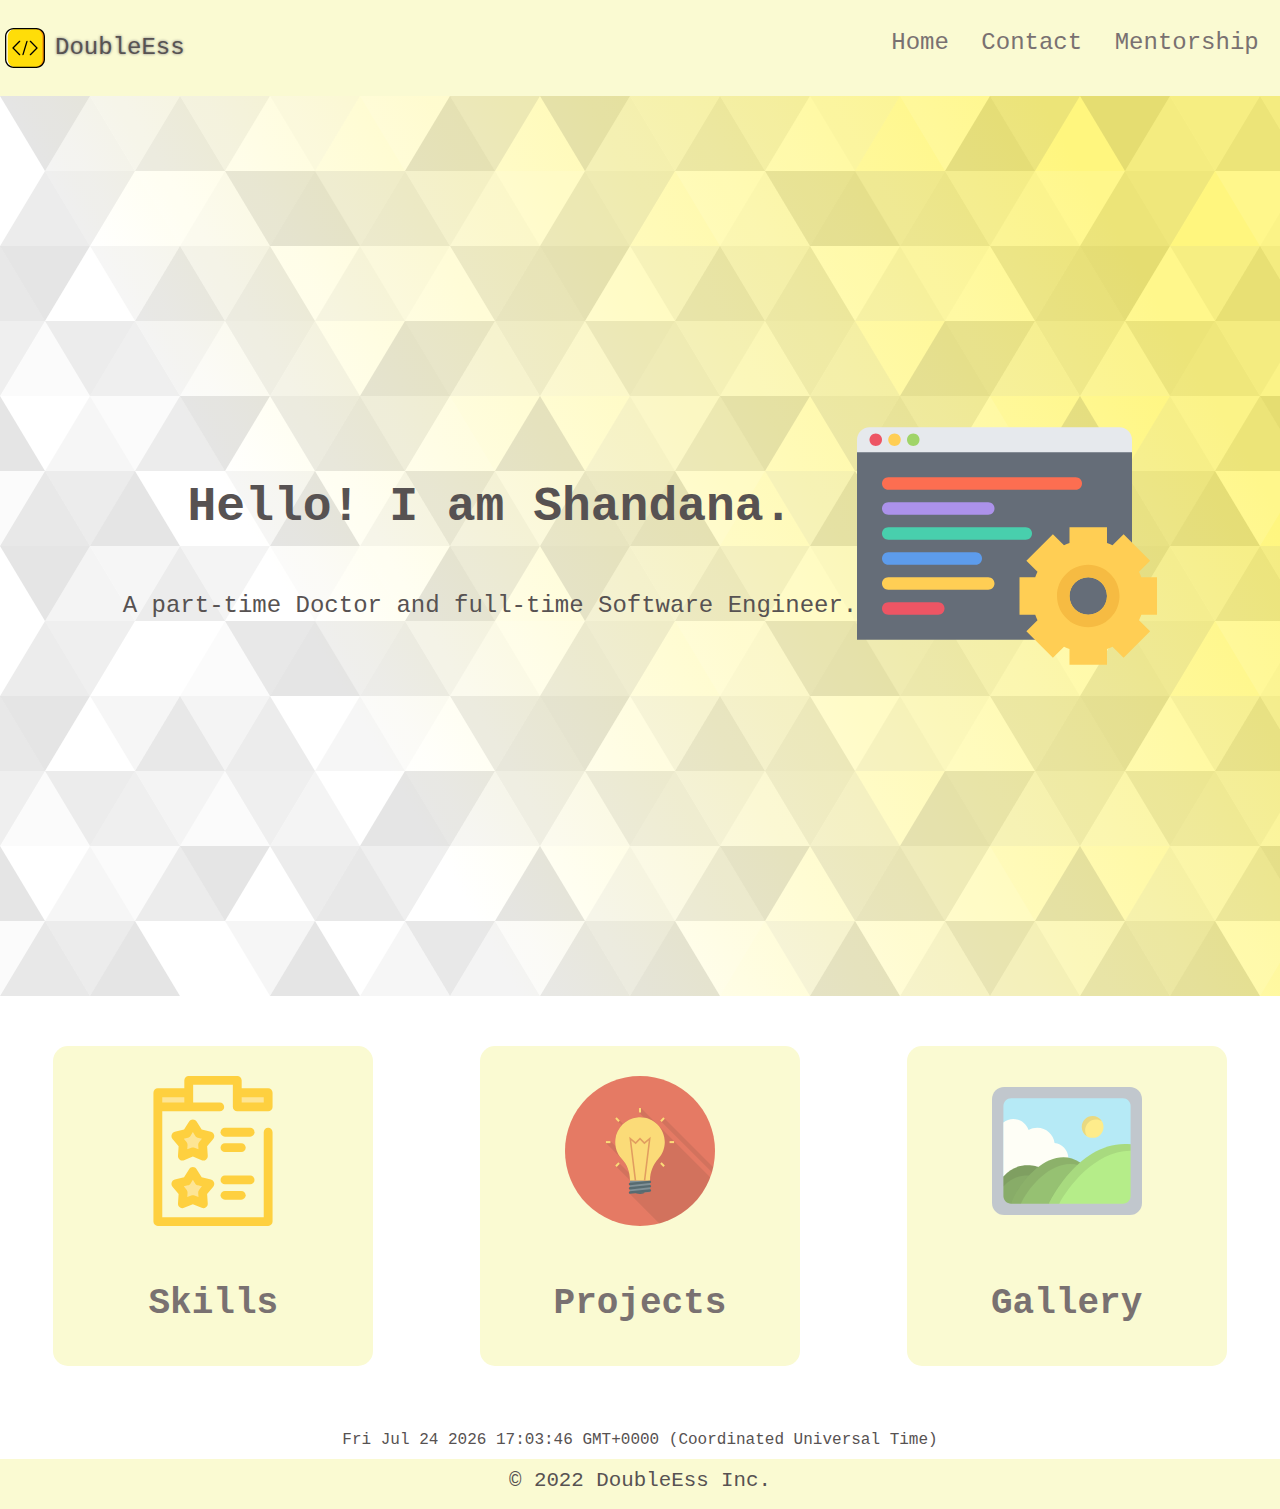
<file: personal-webiste-project/index.html>
<!DOCTYPE html>

<html lang="en">

<head>
    <meta charset="UTF-8">
    <meta http-equiv="X-UA-Compatible" content="IE=edge">
    <meta name="viewport" content="width=device-width, initial-scale=1.0">
    <title>Shandana's Homepage</title>
    <link rel="stylesheet" href="styles/normalize.css">
    <link rel="stylesheet" href="styles/styles.css">



</head>

<body onscroll="scrollFunction()" onload="addDate()">
    <header class="banner">
        <nav class="nav-bar">
            <div class="logo">
                <img class="logo-img" src="images/logo.svg" alt="">
                <p class="logo-txt">DoubleEss</p>
            </div>
            <ul class="nav-items">
                <li class="about"><a href="index.html" class="no-decor">Home</a></li>
                <li class="contact"><a href="contact.html">Contact</a></li>
                <li class="mentorship"><a href="mentor.html">Mentorship</a></li>
            </ul>
        </nav>
        <div class="banner-content">
            <div class="intro">
                <h1>Hello! I am Shandana.</h1>
                <p class="about-me">A part-time Doctor and full-time Software Engineer.</p>
            </div>
            <img class="banner-img" src="images/banner-img.svg" alt="">
        </div>
    </header>
    <section class="main-content">
        <article class="card">
            <a href="skills.html">
                <img class="card-img" src="images/skills.svg" alt="">
                <h2>Skills</h2>
            </a>
        </article>
        <article class="card">
            <a href="projects.html">
                <img class="card-img" src="images/projects.svg" alt="">
                <h2>Projects</h2>
            </a>
        </article>
        <article class="card">
            <a href="gallery.html">
                <img class="card-img" src="images/gallery.svg" alt="">
                <h2>Gallery</h2>
            </a>
        </article>
    </section>


    <div id="current-date"></div>
    <footer class="footer">
        <p class="footer-font">&copy; 2022 DoubleEss Inc.</p>
    </footer>
    <button id="back-to-top" onclick="topFunction()">Top</button>
    <script src="js/main.js"></script>
</body>

</html>
</file>
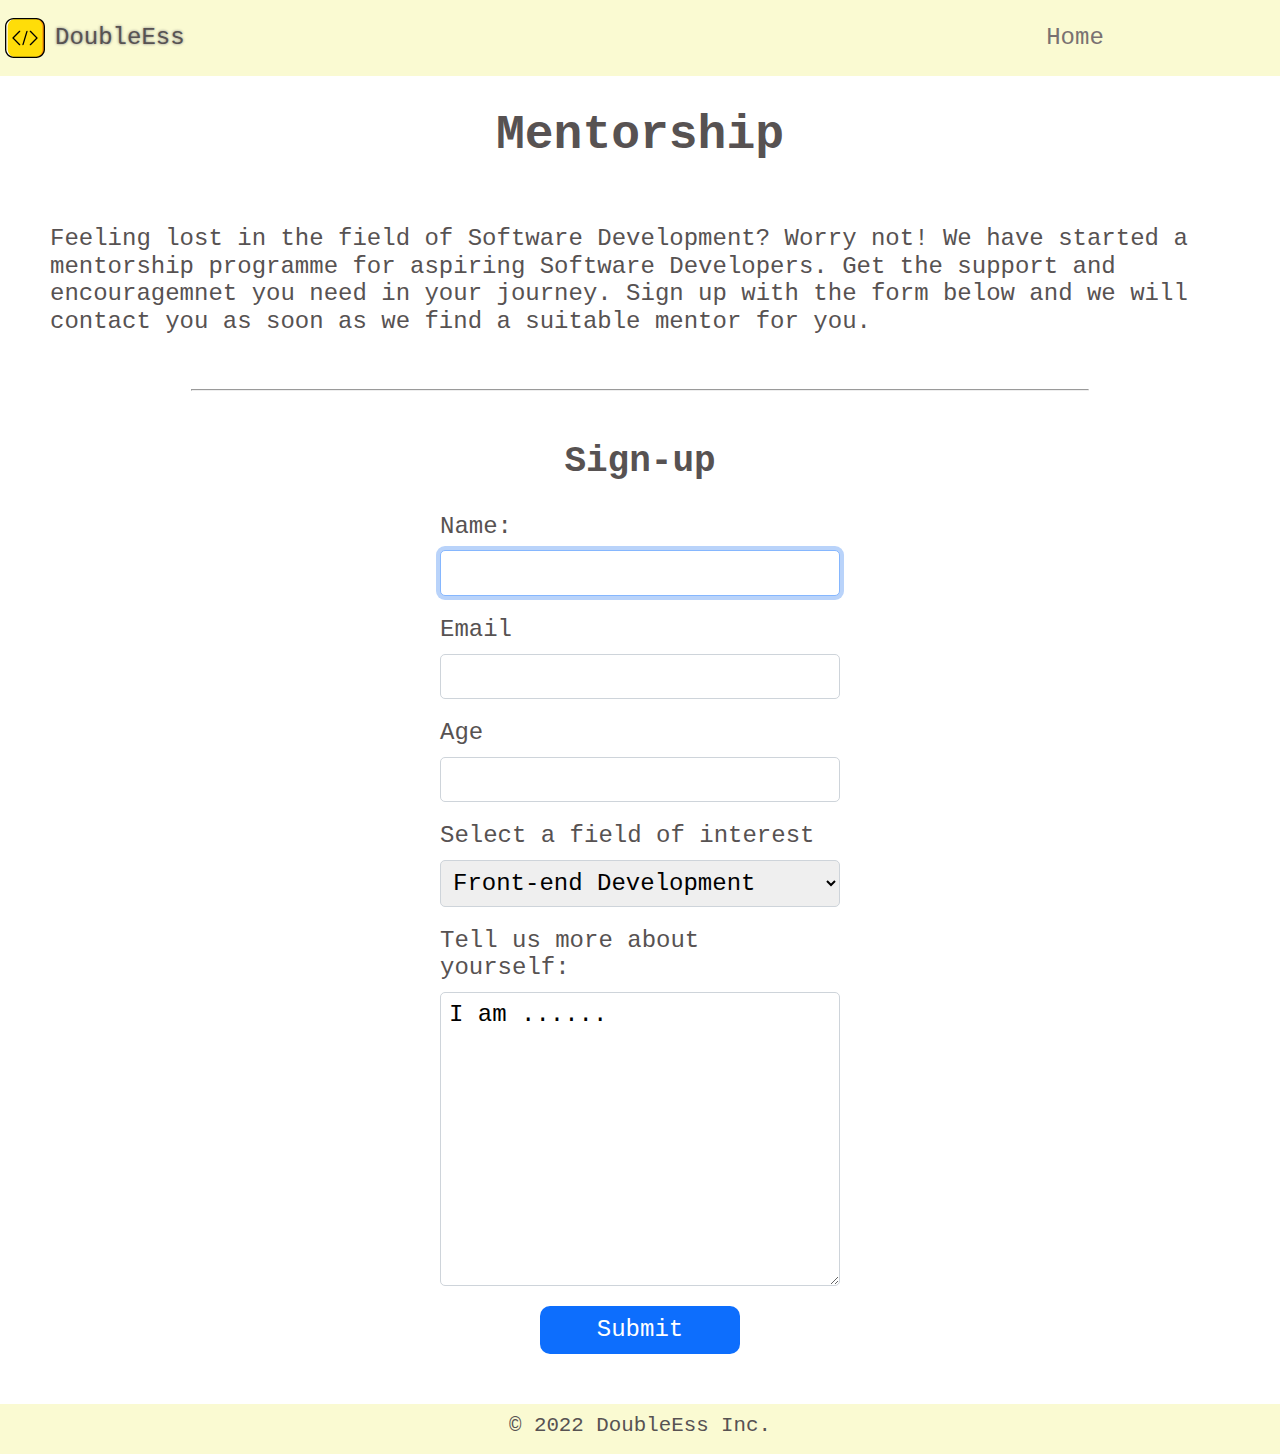
<file: personal-webiste-project/mentor.html>
<!DOCTYPE html>
<html lang="en">

<head>
    <meta charset="UTF-8">
    <meta http-equiv="X-UA-Compatible" content="IE=edge">
    <meta name="viewport" content="width=device-width, initial-scale=1.0">
    <title>Mentorship</title>
    <link rel="stylesheet" href="styles/normalize.css">
    <link rel="stylesheet" href="styles/styles.css">
</head>

<body onload="signupAlert()">
    <nav class="nav-bar-secondary">
        <div class="logo">
            <img class="logo-img" src="images/logo.svg" alt="">
            <p class="logo-txt">DoubleEss</p>
        </div>
        <div class="nav-items "><a href="index.html">Home</a></div>

    </nav>
    <h1>Mentorship</h1>
    <p class="mentor-content">Feeling lost in the field of Software Development? Worry not!
        We have started a mentorship programme for aspiring Software Developers.
        Get the support and encouragemnet you need in your journey. Sign up with the form
        below and we will contact you as soon as we find a suitable mentor for you.</p>

    <hr>
    <form action="https://formspree.io/f/xwkzoeal" method="post">
        <h2>Sign-up</h2>
        <div class="form-group">
            <label for="name">Name: </label>
            <input type="text" form="name" maxlength="100" autofocus>
        </div>
        <div class="form-group">
            <label class="form-label" for="email">Email </label>
            <input type="email" name="email" id="email" maxlength="200">
        </div>
        <div class="form-group">
            <label class="form-label" for="age">Age </label>
            <input type="number" id="age" min="13" max="100">
        </div>
        <div class="form-group">
            <label class="form-label" for="interest">Select a field of interest </label>
            <select name="interest" id="interest">
                <option value="1">Front-end Development</option>
                <option value="2">Back-end Development</option>
                <option value="3">Full-stack Development</option>
                <option value="4">Python</option>
            </select>
        </div>
        <div class="form-group">
            <label class="form-label" for="about-self">Tell us more about yourself: </label>
            <textarea name="about-self" id="about-self" cols="20" rows="10">I am ......</textarea>
        </div>
        <button class="btn" onclick="submitAlert()">Submit</button>
    </form>
    <footer class="footer">
        <p class="footer-font">&copy; 2022 DoubleEss Inc.</p>
    </footer>
    <button id="back-to-top">Top</button>
    <script src="js/main.js"></script>
</body>

</html>
</file>
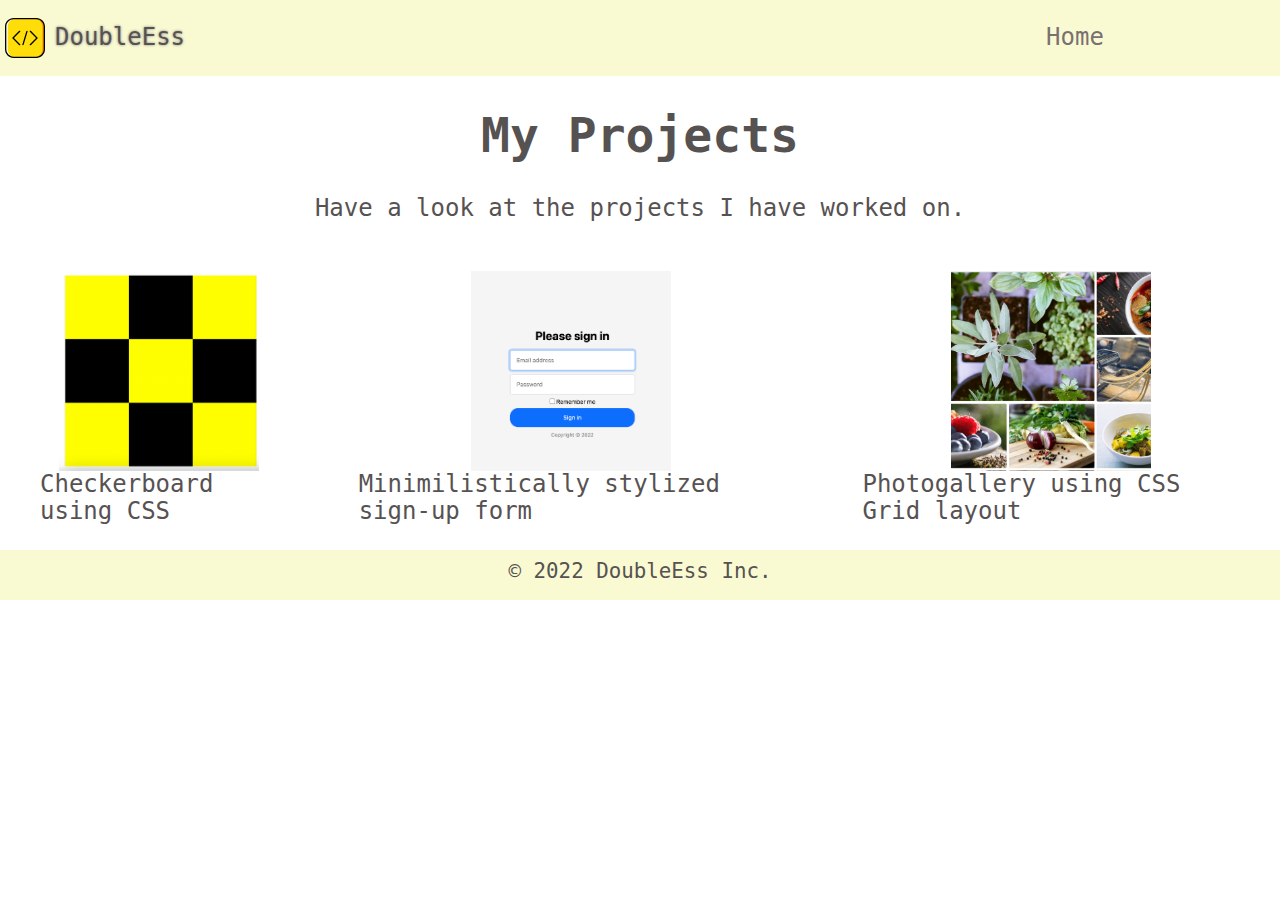
<file: personal-webiste-project/projects.html>
<!DOCTYPE html>
<html lang="en">

<head>
    <meta charset="UTF-8">
    <meta http-equiv="X-UA-Compatible" content="IE=edge">
    <meta name="viewport" content="width=device-width, initial-scale=1.0">
    <title>Projects</title>
    <link rel="stylesheet" href="styles/normalize.css">
    <link rel="stylesheet" href="styles/styles.css">
</head>

<body>

    <nav class="nav-bar-secondary">
        <div class="logo">
            <img class="logo-img" src="images/logo.svg" alt="">
            <p class="logo-txt">DoubleEss</p>
        </div>
        <div class="nav-items "><a href="index.html">Home</a></div>

    </nav>
    <section class="project-header">
        <h1>My Projects</h1>
        <p>Have a look at the projects I have worked on.</p>
    </section>
    <section class="projects">
        <article class="project-img  ">
            <p id="first-project">Checkout My First Project👇🏼</p>
            <figure>

                <img src="images/checkerboard.png" alt="" onmouseover="mouseoverFunction()"
                    onmouseout="mouseleaveFunction()">
                <figcaption>Checkerboard using CSS</figcaption>

            </figure>

        </article>
        <article class="project-img">
            <figure>
                <img src="images/signup-form.png" alt="">
                <figcaption>Minimilistically stylized sign-up form</figcaption>
            </figure>
        </article>
        <article class="project-img">
            <figure>
                <img src="images/photogallery.png" alt="">
                <figcaption>Photogallery using CSS Grid layout</figcaption>
            </figure>

        </article>
    </section>
    <footer class="projects-footer">
        <p class="footer-font">&copy; 2022 DoubleEss Inc.</p>
    </footer>

    <script src="js/main.js"></script>
</body>

</html>
</file>
<file: personal-webiste-project/styles/styles.css>
body {
    font-family: monospace;
    font-size: 1.2rem;
    color: rgb(87, 82, 82);
    font-size: 1.5rem;
    width: 100vw;
    height: 100vh;




}

h1,
h2,
h3 {
    text-align: center;
}

a {
    color: rgb(121, 113, 113);
    text-decoration: none;
}

a:hover {
    font-weight: bold;
    text-decoration: underline;

}

a:active {
    text-shadow: 0 0 3px rgb(188, 188, 188);
}

form {
    max-width: 400px;
    width: 100%;
    margin: 50px auto;
}

textarea {
    width: 100%;
}

label {
    display: block;
    margin-bottom: 10px;
}

.form-group {
    display: flex;
    flex-direction: column;
    margin-bottom: 20px;
}

.btn {
    background-color: #0d6efd;
    color: white;
    width: 200px;
    padding: 10px 40px;
    border-radius: 10px;
    border: none;
    margin: 5px auto;
    display: block;
}

.btn:focus {
    background-color: #1d5fa1;
    transform: translateX(2px) translateY(2px);
    box-shadow: 2px 2px 4px #ced4da;
}

input,
textarea,
#interest,
#gender {
    width: 100%;
    box-sizing: border-box;
    padding: 0.5rem;
    border-radius: 5px;
    outline: 0;
    border: 1px solid #ced4da;
    transition: border-color 0.15s, box-shadow 0.15s;
}

input:focus,
textarea:focus {
    border-color: #86b7fe;
    box-shadow: 0 0 0 4px #b9d3fa;
}


.nav-bar {
    display: flex;
    flex-direction: column;
    justify-content: space-between;
    align-items: center;
    background: lightgoldenrodyellow;
    width: 100%;



}

.logo {
    display: flex;
    align-items: center;
    margin-left: 5px;
}

.logo-txt {

    text-shadow: 0px 0px 3px gray;
}

.logo-img {
    width: 40px;
    height: 40px;
    margin-right: 10px;
}

.nav-items {
    padding: 5px;
    display: flex;
    flex-direction: column;
    justify-content: center;
    align-items: center;
    width: 400px;
    list-style-type: none;

}

.nav-items li {
    padding-bottom: 10px;



}

.banner-img {
    width: 300px;
    height: 300px;
}

.banner-content {
    display: flex;
    flex-direction: column;
    background-image: url("../images/banner2.svg");
    align-items: center;
    justify-content: center;


}

.intro {
    display: flex;
    flex-direction: column;
    justify-content: center;
    align-items: center;
    text-align: center;
}

.card {
    height: 300px;
    width: 300px;
    border-radius: 15px;
    padding: 10px;
    margin-bottom: 15px;
    background-color: lightgoldenrodyellow;

}

.main-content {
    display: flex;
    flex-direction: column;
    align-items: center;
    margin: 50px auto;

}

.card-img {
    width: 150px;
    height: 150px;
    opacity: 0.8;
    width: 100%;
    padding: 20px 0;
}

footer>p {
    font-size: 1.3rem;
    text-align: center;
    margin-bottom: 0;
    margin-top: 0;
    padding-top: 10px;
}

footer {
    background: lightgoldenrodyellow;
    height: 50px;
}

.skills-footer,
.projects-footer {
    position: relative;
    bottom: 0px;
    width: 100%;

    margin-top: 0;
}


/*Styles for Mentorship page*/

.mentor-content {
    padding: 30px 50px;
}

hr {
    width: 70%;
    margin: 0 auto;
}

/*Styles for Gallery*/

.gallery-container {
    display: grid;
    gap: 10px;
    margin: 10px;

}

.gallery-container>img {
    max-width: 100%;
    height: 100%;
    object-fit: cover;
    border-radius: 5px;
}

.nav-bar-secondary {
    display: flex;
    justify-content: space-between;
    background-color: lightgoldenrodyellow;
    width: 100%;

}

#current-date {
    margin-bottom: 10px;
    font-size: 16px;
    text-align: center;
}

/*Styles for Contact page*/


.buttons {
    display: flex;
    flex-direction: column;
    align-items: center;

}

.buttons .btn {
    margin: 10px;
}

.fa-brands {
    width: 50px;
    height: 50px;
    display: inline-block;
}

.social-media {
    display: flex;
    justify-content: space-around;
    width: 40%;
    margin: 5px auto;
    padding-bottom: 20px;

}

.social-media>a:hover {
    transform: scale(2);
}



/*Styles for Projects page*/
.projects img {
    width: 200px;
    height: 200px;
    object-fit: cover;
}

.projects,
figure {
    display: flex;
    flex-direction: column;
    align-items: center;
}

.project-header>p {
    text-align: center;
}

/*Styles for skills page*/
.cv {
    display: flex;
    flex-direction: column;
    align-items: center;
    margin-bottom: 20px;
}

.cv h3 {
    margin-bottom: 0;
    text-decoration: underline;
}

.skills-container {
    display: flex;
    flex-direction: column-reverse;
}

@media screen and (min-width:768px) {

    .nav-bar {
        flex-direction: row;


    }

    .nav-items {
        flex-direction: row;
        justify-content: space-around;
    }

    .main-content {
        flex-direction: row;
        justify-content: space-around;

    }

    .gallery-container {
        grid-template-columns: repeat(2, 1fr);
    }

    .projects {
        flex-direction: row;
        justify-content: center;

    }

    .banner-content {
        height: 80vh;


    }

    .skills-container {

        flex-direction: column;

    }

    .buttons {

        flex-direction: row;
        justify-content: center;

    }
}


@media screen and (min-width:1204px) {
    .banner-content {
        height: 100vh;
        flex-direction: row;

    }

    .gallery-container {
        grid-template-columns: repeat(3, 1fr);
    }

    .gallery-container>img:nth-of-type(2) {
        grid-column: 2/4;
        grid-row: 1/3;
    }
}

/*Back to top button*/
#back-to-top {
    display: none;
    position: fixed;
    right: 30px;
    bottom: 25px;
    padding: 15px 15px;
    border-radius: 50%;
    border: 1px solid rgb(87, 82, 82);
    background: lightgoldenrodyellow;
    color: rgb(87, 82, 82);
    cursor: pointer;
}

#back-to-top:hover {
    transform: scale(1.5);
}

#first-project {
    display: none;
    margin: 0;
    font-size: 16px;
    text-align: center;
}

/*Slide show*/
#slideshow-img {
    height: 300px;
    width: 100%;
    object-fit: cover;
    border-radius: 10px;
}
</file>
